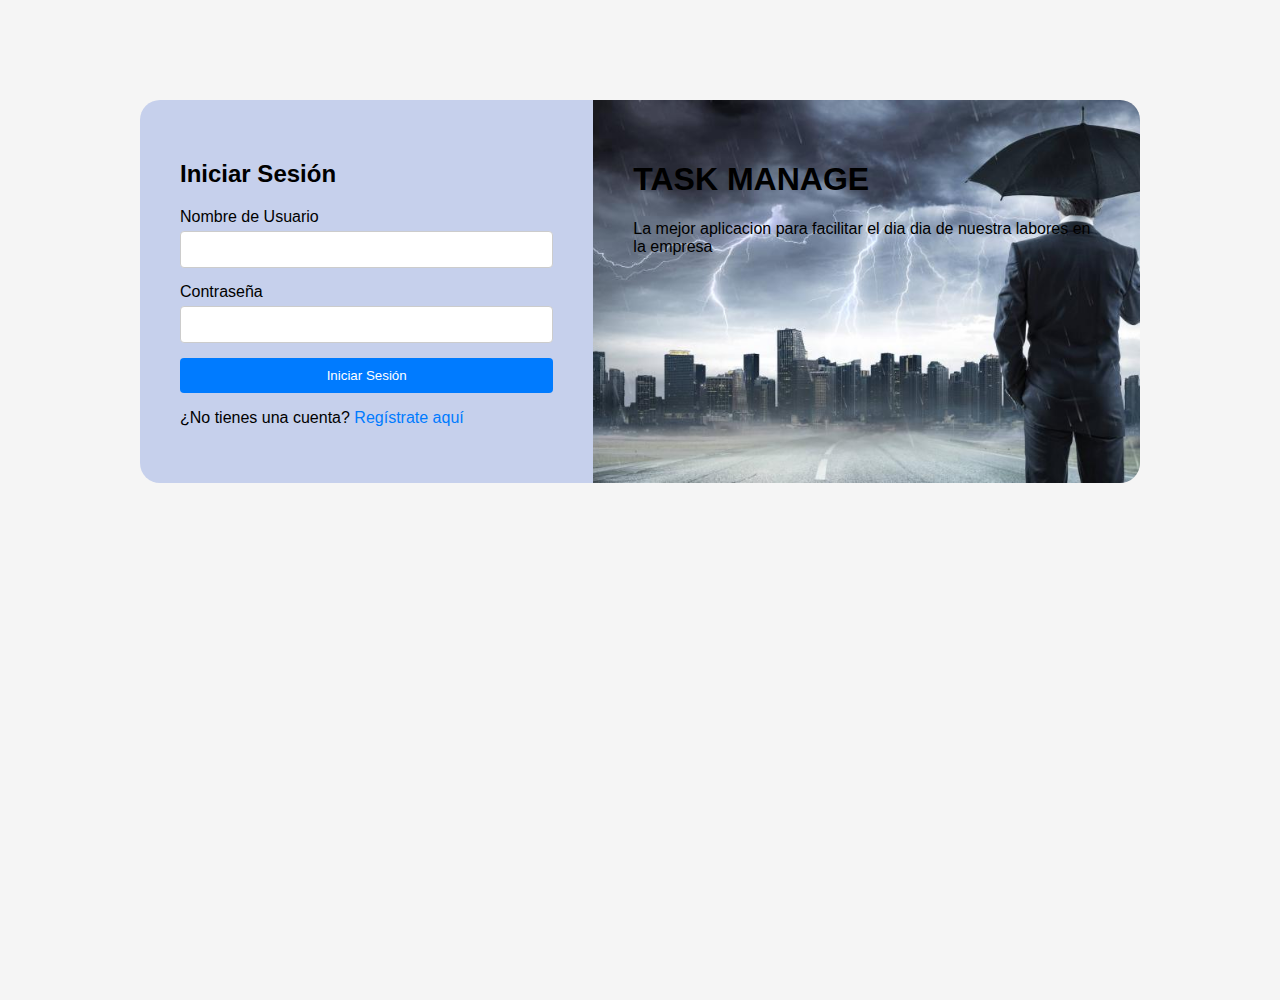
<file: index.html>
<!DOCTYPE html>
<html lang="es">
<head>
    <meta charset="UTF-8">
    <meta name="viewport" content="width=device-width, initial-scale=1.0">
    <title>Iniciar Sesión</title>
    <link rel="stylesheet" href="styles.css">
</head>
<body>
    <div class="form-container">
        <div class="ctn-form">


         <form id="loginForm" action="login.php" method="POST">
            <h2>Iniciar Sesión</h2>
            <label for="username">Nombre de Usuario</label>
            <input type="text" id="username" name="username" required>
            <label for="password">Contraseña</label>
            <input type="password" id="password" name="password" required>
            <button type="submit">Iniciar Sesión</button>
            <p>¿No tienes una cuenta? <a href="register.html">Regístrate aquí</a></p>
         </form>
     </div>
     <div class="ctn-text">
        <div class="capa"></div>
        <h1 class="titulo-descricion">TASK MANAGE</h1>
        <P class="texto">La mejor aplicacion para facilitar  el dia dia de nuestra labores en la empresa
            
        </P>

   </div>

    </div>

    <script src="script.js"></script>
</body>
</html>
</file>
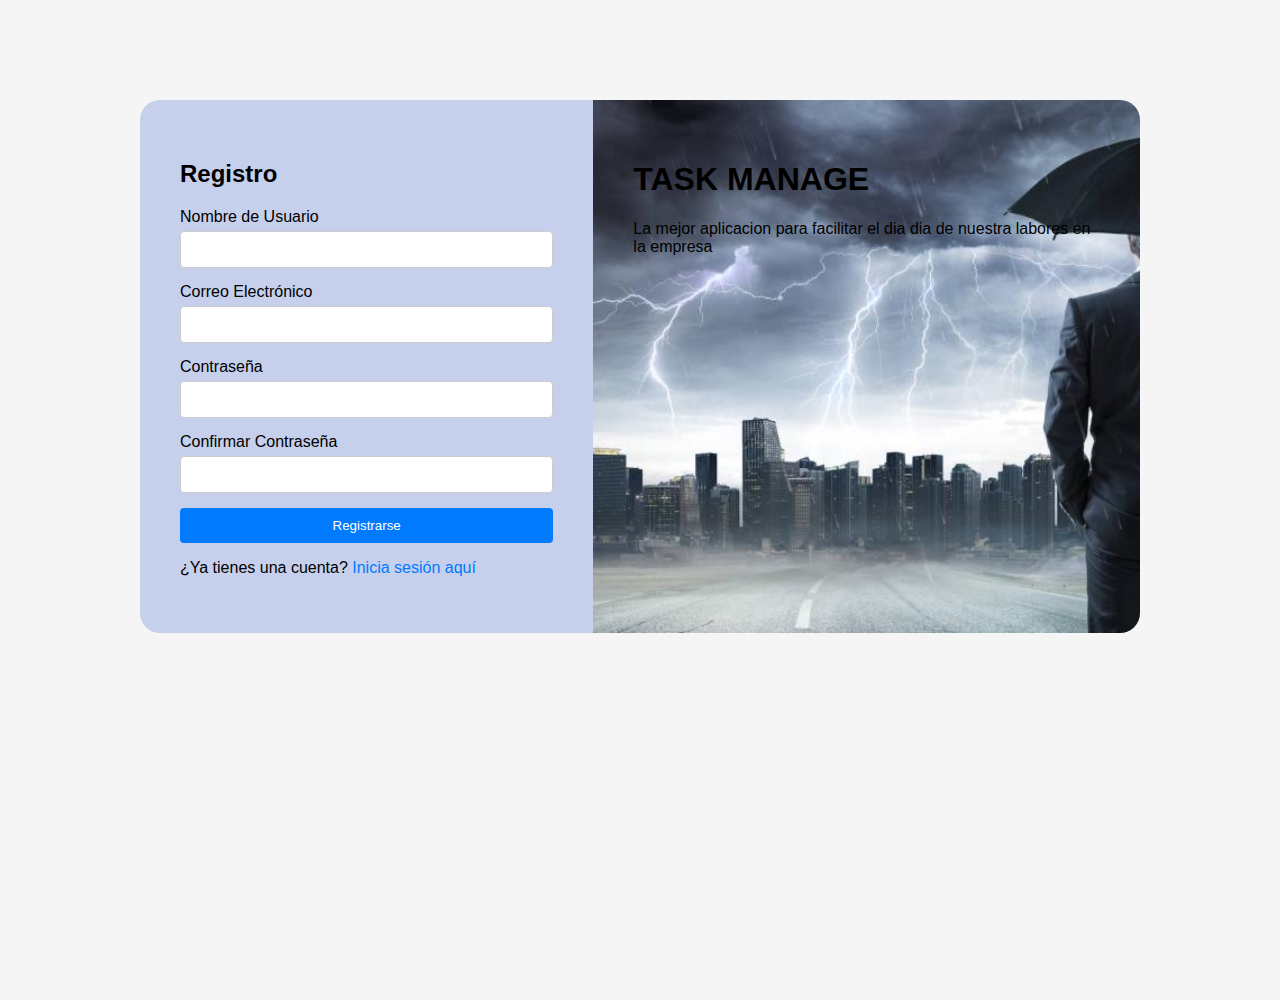
<file: register.html>
<!DOCTYPE html>
<html lang="es">
<head>
    <meta charset="UTF-8">
    <meta name="viewport" content="width=device-width, initial-scale=1.0">
    <title>Registro</title>
    <link rel="stylesheet" href="styles.css">
</head>
<body>
    <div class="form-container">

      <div class="ctn-form">

         <form id="registerForm" action="register.php" method="POST">
            <h2>Registro</h2>
            <label for="username">Nombre de Usuario</label>
            <input type="text" id="username" name="username" required>

            <label for="email">Correo Electrónico</label>
            <input type="email" id="email" name="email" required>

            <label for="password">Contraseña</label>
            <input type="password" id="password" name="password" required>

            <label for="confirm_password">Confirmar Contraseña</label>
            <input type="password" id="confirm_password" name="confirm_password" required>

            <button type="submit">Registrarse</button>
            <p>¿Ya tienes una cuenta? <a href="index.html">Inicia sesión aquí</a></p>
         </form>
     </div>

        <div class="ctn-text">
            <div class="capa"></div>
            <h1 class="titulo-descricion">TASK MANAGE</h1>
            <P class="texto">La mejor aplicacion para facilitar  el dia dia de nuestra labores en la empresa
                
            </P>
    
       </div>

        
    </div>
    <script src="script.js"></script>
</body>
</html>
</file>
<file: styles.css>
body {
    font-family: Arial, sans-serif;
    background-color: #f2f2f2cc;
    
    justify-content: center;
    align-items: center;
    height: 100vh;
    margin: 0;
}


.welcome-container{
    background-color: aqua;
}

form {
    display: flex;
    flex-direction: column;
}

form h2 {
    margin-bottom: 20px;
}

label {
    margin-bottom: 5px;
}

input {
    margin-bottom: 15px;
    padding: 10px;
    border: 1px solid #ccc;
    border-radius: 4px;
}

button {
    padding: 10px;
    background-color: #007bff;
    color: white;
    border: none;
    border-radius: 4px;
    cursor: pointer;
}

button:hover {
    background-color: #0056b3;
}

a {
    color: #007bff;
    text-decoration: none;
}

a:hover {
    text-decoration: underline;
}

.cuerpo {
    flex: 1;
    padding: 2rem;
    background-color: rgb(243, 247, 245);
    background-color: #e9ecf0;   
 }

.navbar {
    background-color: #333;
    color: white;
    padding: 0rem;
    display: flex;
    align-items: center;
    justify-content: flex-end;   
}
.navbar ul{
    list-style: none;
    display: flex;      
}
.navbar h1{
    color: darkorange;
    margin-right: 49rem;
}
.navbar a{
    text-align: right;
    color: hsl(0, 33%, 98%);
    list-style: none;
    text-decoration: none;
    margin: 10px   
}
.container {
    display: flex;
    height: 100vh;
}
.sidebar {
    background-color: hsl(236, 63%, 5%);
    padding: 1rem;
    width: 250px;
    box-shadow: 0 0 10px rgba(0, 0, 0, 0.1);
}
.sidebar  ul {
    list-style: none;
    
    
}
.sidebar li {
    margin-bottom: 1rem;
    
}
.sidebar  a {
    text-decoration: none;
    color: #f8f3f3;
}
.sidebar  a:hover {
    color: coral;
    
}

.nombre{
    color: #f8f1f1;
    list-style: none;   
}
/*formulario iniciar secion*/
.form-container {
    width: 100%;
    max-width: 1000px;
    margin: auto;
    margin-top: 100px;
    display: flex;
    border-radius: 20px;
    overflow: hidden;
}

.ctn-form{
    width: 80%;
    padding: 40px;
    background-color: #c6d0ec;
}
.ctn-text{
    width: 100%;
    background-image: url(/imagines/descarga.jpeg);
    background-position: center;
    background-size: cover;
    padding: 40px;
}
</file>
